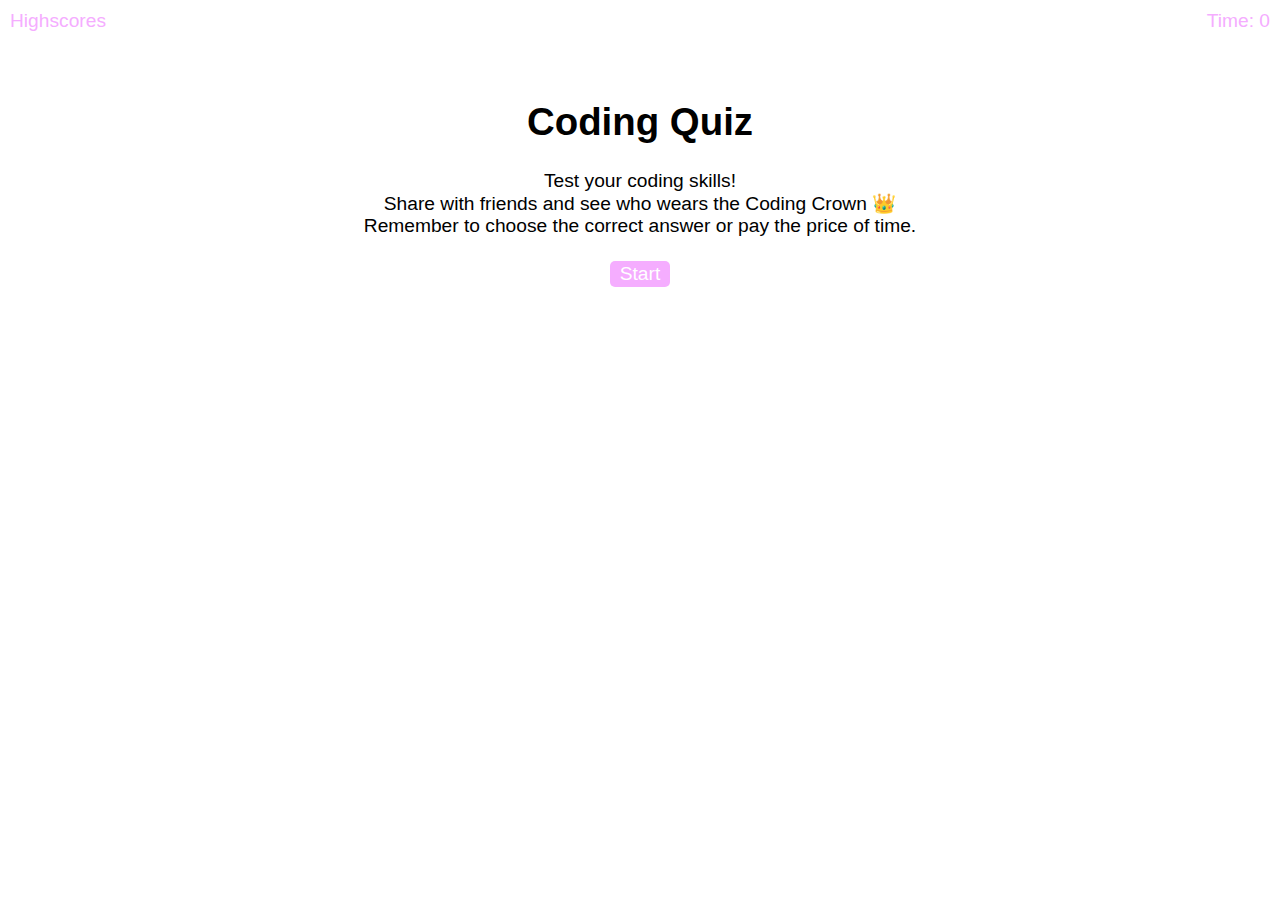
<file: index.html>
<!DOCTYPE html>
<html lang="en">
  <head>
    <meta charset="UTF-8" />
    <meta name="viewport" content="width=device-width, initial-scale=1.0" />
    <meta http-equiv="X-UA-Compatible" content="ie=edge" />
    <title>Kaitlin's Coding Quiz</title>
   <div style="background-image: url('https://www.vippng.com/png/full/380-3801575_background-image-electric-blue.png');">
 <!--LINK CSS-->
 <link rel="stylesheet" href="Assets/style.css" />
</head>
<body>
    <!--HIGHSCORES AND TIMER-->
  <div class="scores"><a href="highscores.html">Highscores</a></div>
  <div class="timer">Time: <span id="time">0</span></div>
  <!--START SCREEN-->
  <div class="wrapper">
    <div id="start-screen" class="start">
      <h1>Coding Quiz</h1>
      <p>
        Test your coding skills!<br> Share with friends and see who wears the Coding Crown 👑<br> Remember to choose the correct answer or pay the price of time. 
      </p>
      <button id="start">Start</button>
    </div>

    <!--DIVS FOR QUESTIONS AND END SCREEN-->
    <div id="questions" class="hide">
      <h2 id="question-title"></h2>
      <div id="choices" class="choices"></div>
    </div>
    <div id="end-screen" class="hide">
      <h2>Complete, great job!</h2>
      <p>Your final score is <span id="final-score"></span>.</p>
      <p>
        Enter initials: <input type="text" id="initials" max="3" />
        <button id="submit">Submit</button>
      </p>
    </div>
    <!--FOR ANSWER FEEDBACK-->
    <div id="feedback" class="feedback hide"></div>
  </div>
  <!--LINK JS-->
  <script src="Assets/questions.js"></script>
  <script src="Assets/script.js"></script>
  <script src="Assets/elements.js"></script>
</div>

   
  </body>
</html>
</file>
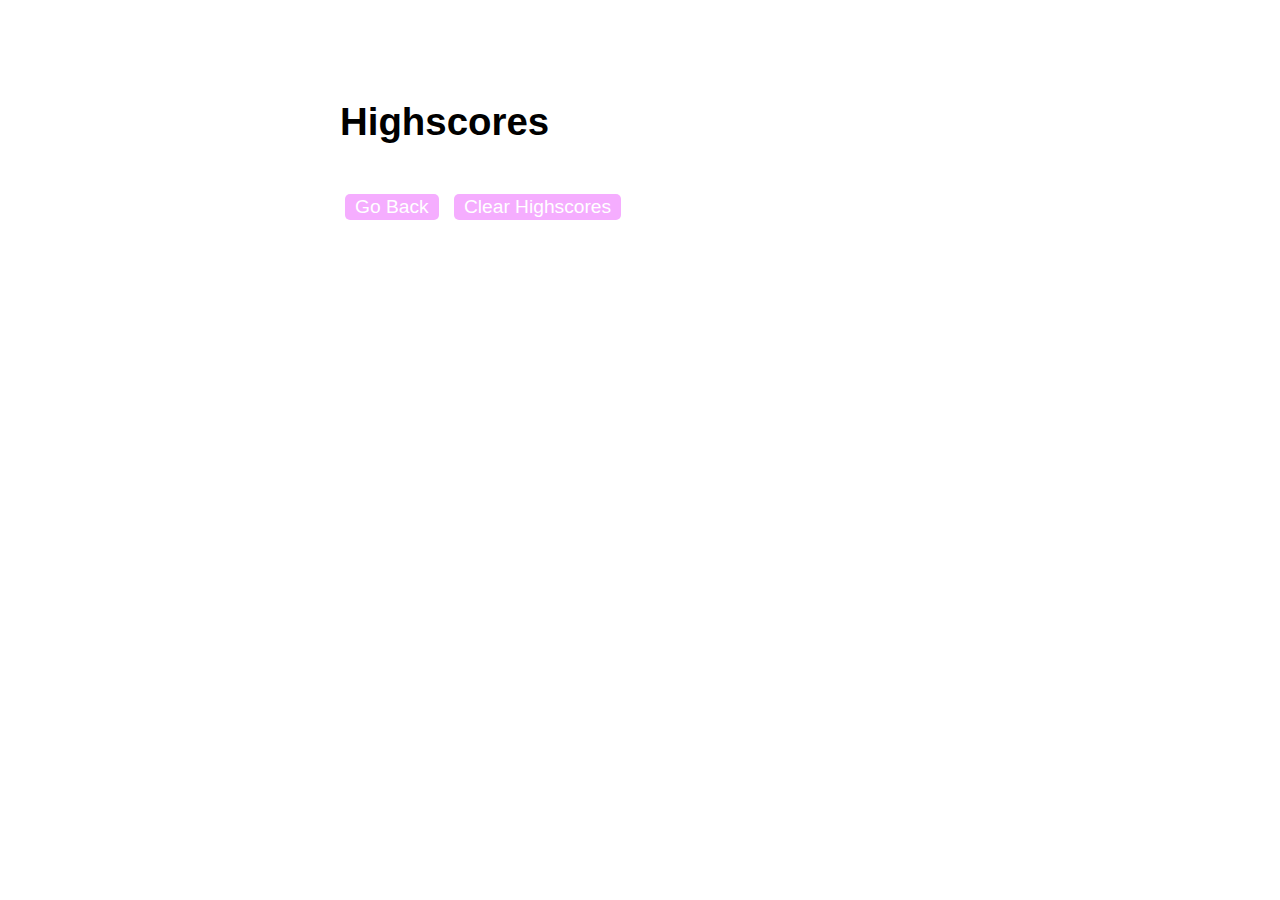
<file: highscores.html>
<!DOCTYPE html>
<html lang="en">
<head>
    <meta charset="UTF-8">
    <meta name="viewport" content="width=device-width, initial-scale=1.0">
    <title>Highscores</title>
    <link rel="stylesheet" href="Assets/style.css">
</head>
<body>
    <div class="wrapper">
        <h1>Highscores</h1>
        <ol id="highscores"></ol>

        <a href="index.html"><button>Go Back</button></a>
        <button id="clear">Clear Highscores</button>
    </div>
    <script src="Assets/script.js"></script>
</body>
</html>
</file>
<file: Assets/style.css>
body {
    font-family: Arial, Helvetica, sans-serif;
    font-size: 120%;
    color: black;
    background-color: white;
  }
  a {
    color: #f5adff;
    text-decoration: none;
    transition: color 0.1s;
  }
  a:hover {
    color: #8555c4;
  }
  button {
    display: inline-block;
    margin: 5px;
    cursor: pointer;
    font-size: 100%;
    background-color: #f5adff;
    border-radius: 5px;
    padding: 2px 10px;
    color: white;
    border: 0;
    transition: background-color 0.1s;
  }
  button:hover {
    background-color: #8555c4;
  }
  .choices button {
    display: block;
  }
  input[type="text"] {
    font-size: 100%;
  }
  ol {
    padding-left: 0px;
    max-height: 400px;
    overflow: auto;
  }
  li {
    padding: 5px;
    list-style: decimal inside none;
  }
  li:nth-child(odd) {
    background-color: #f5adff;
    color: black;
  }
  .wrapper {
    margin: 100px auto 0 auto;
    max-width: 600px;
  }
  .hide {
    display: none;
  }
  .start {
    text-align: center;
  }
  .scores {
    position: absolute;
    top: 10px;
    left: 10px;
  } 
  .feedback {
    font-style: italic;
    font-size: 120%;
    margin-top: 20px;
    padding-top: 10px;
    color: gray;
    border-top: 2px solid #ccc;
  }
  .timer {
    position: absolute;
    top: 10px;
    right: 10px;
    color: #f5adff;
  }
</file>
